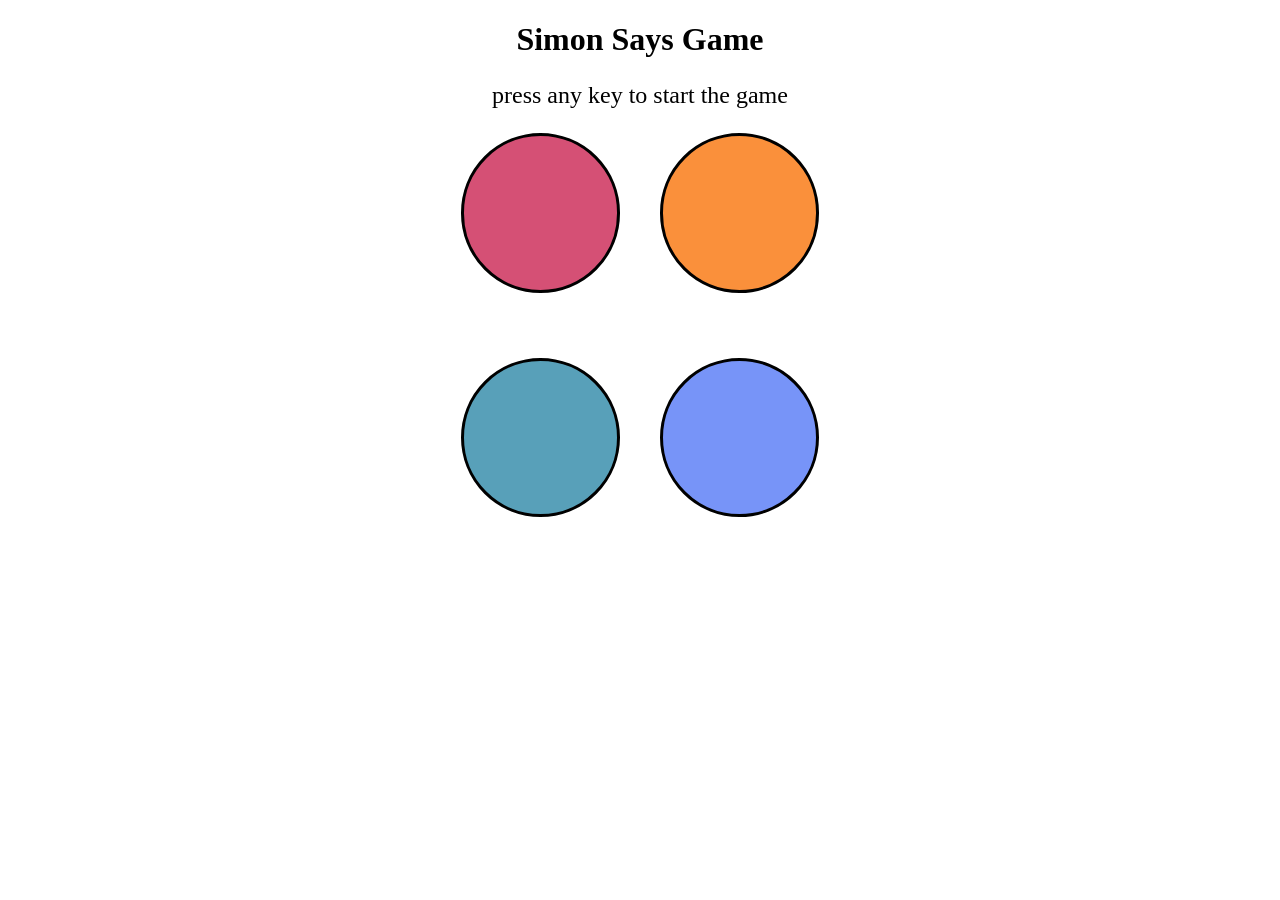
<file: Simon-Says/index.html>
<!DOCTYPE html>
<html lang="en">
  <head>
    <meta charset="UTF-8" />
    <meta http-equiv="X-UA-Compatible" content="IE=edge" />
    <meta name="viewport" content="width=device-width, initial-scale=1.0" />
    <title>Simon Says</title>
    <link rel="stylesheet" href="style.css" />
  </head>
  <body>
    <h1>Simon Says Game</h1>
    <p>press any key to start the game</p>
    <div class="container">
      <div class="block01">
        <div type="button" class="btn pink"></div>
        <div type="button" class="btn orange"></div>
      </div>
      <div class="block02">
        <div type="button" class="btn cyan"></div>
        <div type="button" class="btn Periwinkle-Blue"></div>
      </div>
    </div>
    <br>
    <div class="score"></div>
  <script src="app.js"></script>
  </body>
</html>
</file>
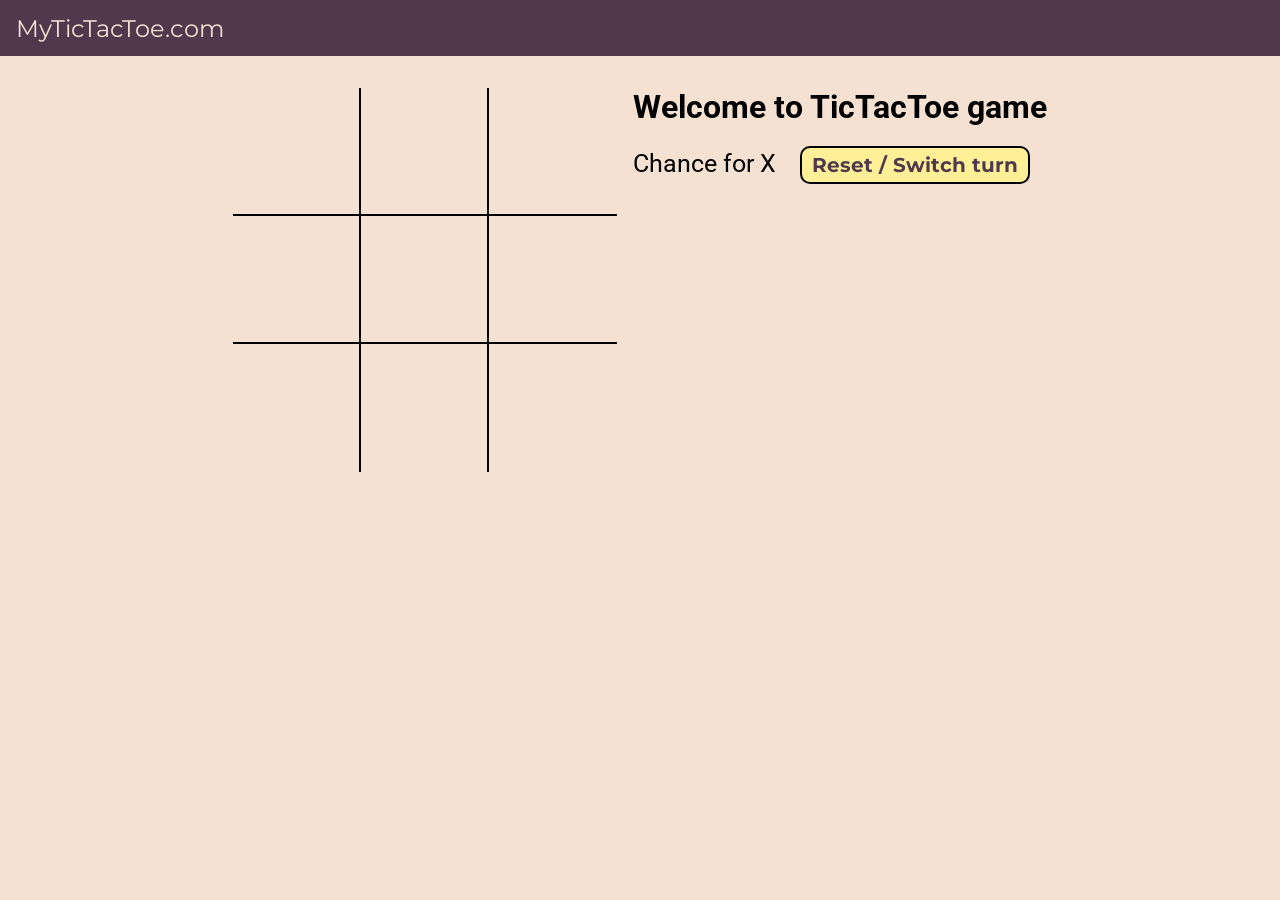
<file: Tic-Tac-Toe/index.html>
<!DOCTYPE html>
<html lang="en">
    <head>
        <meta charset="UTF-8">
        <meta name="viewport" content="width=device-width, initial-scale=1.0">
        <link rel="stylesheet" href="style.css">

        <link rel="preconnect" href="https://fonts.googleapis.com">
        <link rel="preconnect" href="https://fonts.gstatic.com" crossorigin>
        <link href="https://fonts.googleapis.com/css2?family=Montserrat:ital,wght@0,100..900;1,100..900&family=Roboto:ital,wght@0,100..900;1,100..900&display=swap" rel="stylesheet">
        
        <title>Tic Tac Toe</title>
    </head>
    <body>
        <nav>
            <ul>
                <li>MyTicTacToe.com</li>
            </ul>
        </nav>
        <div class="gameContainer">
            <div class="container">
                <div class="line"></div>
                <div class="box bl bt"><span class="boxText"></span></div>
                <div class="box bl bt"><span class="boxText"></span></div>
                <div class="box bl bt br"><span class="boxText"></span></div>
                <div class="box bl bt"><span class="boxText"></span></div>
                <div class="box bl bt"><span class="boxText"></span></div>
                <div class="box bl bt br"><span class="boxText"></span></div>
                <div class="box bl bt bb"><span class="boxText"></span></div>
                <div class="box bl bt bb"><span class="boxText"></span></div>
                <div class="box bl bt br bb"><span class="boxText"></span></div>
            </div>
            <div class="gameInfo">
            <h1>Welcome to TicTacToe game</h1>
            <div>
                <span class="info">chance for </span>
                <button class="btn">Reset / Switch turn</button>
            </div>
            <div class="imgBox">
                <img src="excited.gif" alt="">
            </div>
        </div>
        </div>
        

    <script src="app.js"></script>
    </body>
</html>
</file>
<file: Simon-Says/style.css>
body{
    text-align: center;
}
.container{
    height:30vw;
    display:flex;
    flex-direction:column;
    justify-content:space-between;
    align-items: center;
}
.btn{
    height:12vw;
    width:12vw;
    border: 3px solid black;
    border-radius:50%;
}
.pink{
    background-color:#D55075;
}
.orange{
    background-color:#FA903B;
}
.cyan{
    background-color:#58A0B9;
}
.Periwinkle-Blue{
    background-color:#7794F8;
}

 

.flash-white{
    background-color:white;
}
.flash-green{
    background-color:green;
}
.flash-red{
    background-color:red;
}
.block01{
    display: flex;
    width:28vw;
    justify-content: space-between;
}
.block02{
    display: flex;
    width:28vw;
    justify-content: space-between;
}
.score,p{
    font-size:1.5rem;
}
.score{
    margin-top:1rem;
}
@media (max-width: 750px) {
    .btn {
        width:27vw;
        height:27vw;
    }
    .block01,.block02{
        width:65vw;
    }
    .container{
        height: 65vw;
    }
}
</file>
<file: Tic-Tac-Toe/style.css>
*{
    margin:0;
    padding:0;
}
body{
    background-color:#f4e1d2;
}
nav {
    background-color:#50394c;
    height:3.5rem;
    color: #f4e1d2;
    font-size:1.5rem;
    display: flex;
    align-items:center;
    padding-left:1rem;


}
nav ul{
    list-style-type:none;
    font-family: "Montserrat", sans-serif;

}
.gameContainer{
    margin-top:2rem;
    display: flex;
    justify-content:center;
    font-family: "Roboto", sans-serif;
}
.container{
    display:grid;
    grid-template-rows:repeat(3,10vw);
    grid-template-columns:repeat(3,10vw);
    position:relative;
}
.box{
    border:2px solid  black;
    font-size:8vw;
    display:flex;
    justify-content:center;
    align-items:center;
    cursor: pointer;
}
.box:hover{
    background-color:#b2b2b246;
}
.imgBox img{
    width:0vw;
    transition:width 1s ease;
}
    
.gameInfo{
    margin-left:1rem;
}
.info{
 font-size:25px;   
}
.bb{
    border-bottom:0;
}
.bt{
    border-top:0;
}
.bl{
    border-left:0;
}
.br{
    border-right:0;
}
.btn{
    margin-left:20px;
    margin-top:20px;
    font-family: "Montserrat", sans-serif;
    width:230px;
    background-color:#ffef96;
    color: #50394c;
    border:2px solid black;
    border-radius:10px;
    font-weight:bold;
    font-size:20px;
    cursor:pointer;
    padding:0.3rem;
}
.line{
    height:2.5px;
    width:0vw  ; 
    background-color: #2f202d;
    border-radius:2px;
    position:absolute;
    transition:width 1s ease-in-out;
    /* transform: translate(0vw, 30vw) rotate(-45deg); */
}

@media (max-width: 750px) {
    .gameContainer{
        flex-direction:column;
        align-items:center;
    }
    .gameInfo{
    margin-top:4rem;
    }
    .container{
    grid-template-rows:repeat(3,20vw);
    grid-template-columns:repeat(3,20vw);
    }
    h1{
        font-size:1.5rem;
    }
    .info{
        font-size:20px;   
    }
    .btn{
        font-size:16px;
        width:180px;
    }
}
</file>
